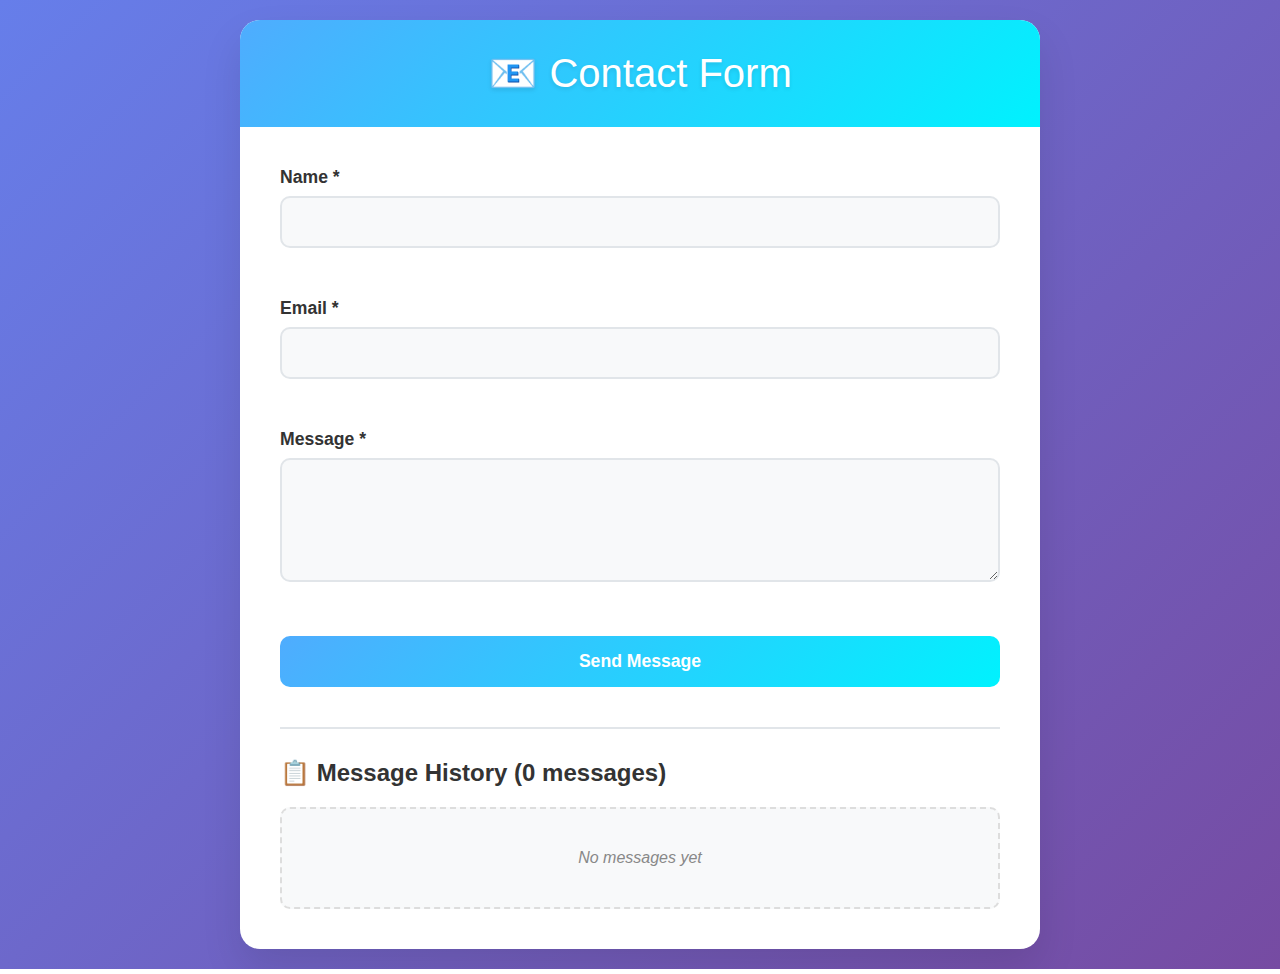
<file: contact-form/index.html>
<!DOCTYPE html>
<html lang="en">
<head>
    <meta charset="UTF-8">
    <meta name="viewport" content="width=device-width, initial-scale=1.0">
    <title>Smart Contact Form</title>
    <link rel="stylesheet" href="style.css">
</head>
<body>
    <div class="container">
        <header>
            <h1>📧 Contact Form</h1>
        </header>

        <main>
            <form id="contactForm" class="contact-form">
                <div class="form-group">
                    <label for="name">Name *</label>
                    <input type="text" id="name" name="name" required>
                    <div class="error-message" id="nameError"></div>
                </div>

                <div class="form-group">
                    <label for="email">Email *</label>
                    <input type="email" id="email" name="email" required>
                    <div class="error-message" id="emailError"></div>
                </div>

                <div class="form-group">
                    <label for="message">Message *</label>
                    <textarea id="message" name="message" rows="5" required></textarea>
                    <div class="error-message" id="messageError"></div>
                </div>

                <button type="submit" class="submit-btn">Send Message</button>
            </form>

            <div class="success-message" id="successMessage"></div>

            <section class="message-history">
                <h2>📋 Message History (<span id="messageCount">0</span> messages)</h2>
                <div id="messagesList" class="messages-list">
                    <div class="empty-state">No messages yet</div>
                </div>
            </section>
        </main>
    </div>

    <script src="script.js"></script>
</body>
</html>
</file>
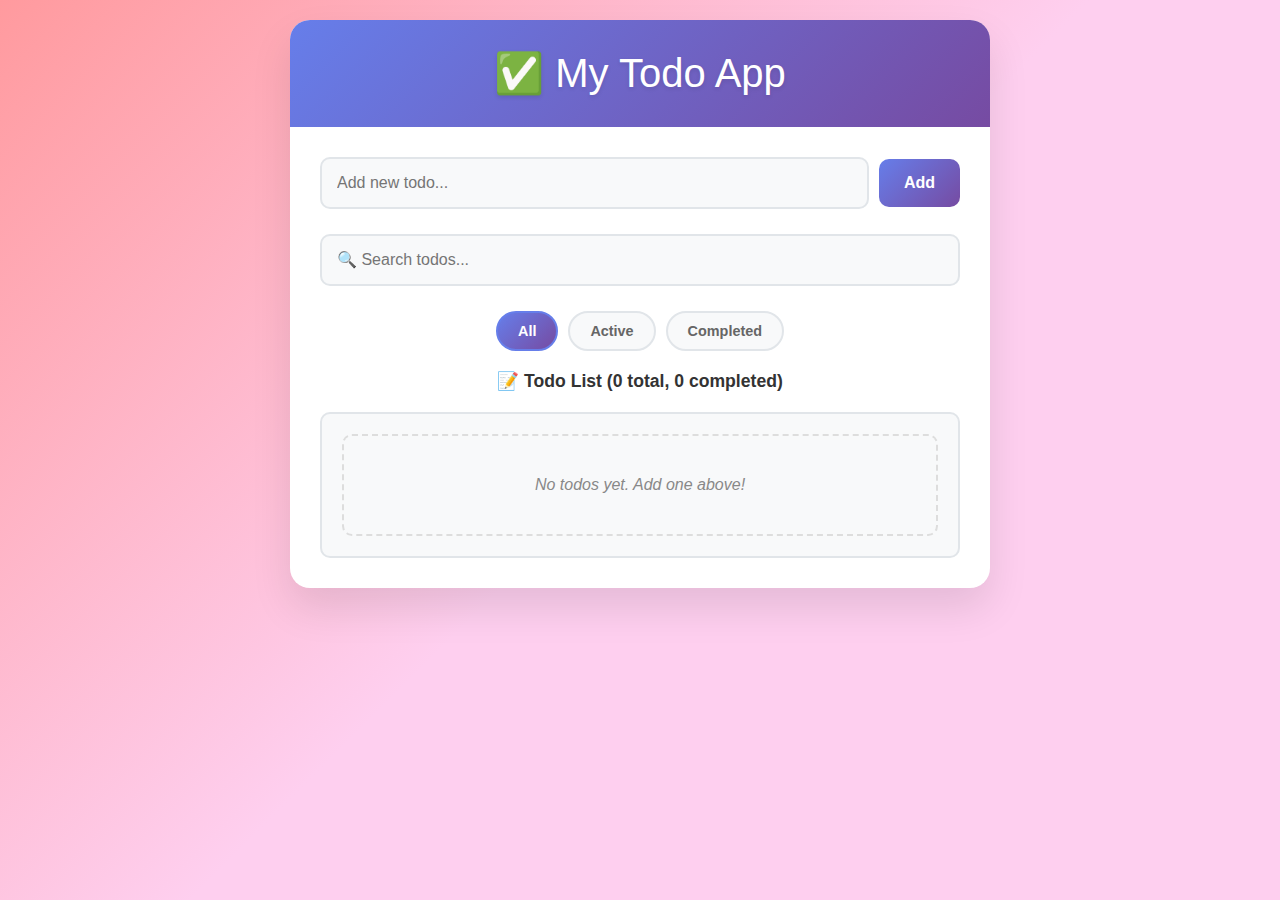
<file: todo-app/index.html>
<!DOCTYPE html>
<html lang="en">
<head>
    <meta charset="UTF-8">
    <meta name="viewport" content="width=device-width, initial-scale=1.0">
    <title>Dynamic Todo List</title>
    <link rel="stylesheet" href="style.css">
</head>
<body>
    <div class="container">
        <header>
            <h1>✅ My Todo App</h1>
        </header>

        <main>
            <div class="add-todo-section">
                <div class="input-group">
                    <input type="text" id="todoInput" placeholder="Add new todo..." maxlength="100">
                    <button id="addBtn" class="add-btn">Add</button>
                </div>
            </div>

            <div class="search-section">
                <div class="input-group">
                    <input type="text" id="searchInput" placeholder="🔍 Search todos...">
                </div>
            </div>

            <div class="filter-section">
                <div class="filter-buttons">
                    <button class="filter-btn active" data-filter="all">All</button>
                    <button class="filter-btn" data-filter="active">Active</button>
                    <button class="filter-btn" data-filter="completed">Completed</button>
                </div>
            </div>

            <div class="todo-stats">
                <span id="todoStats">📝 Todo List (0 total, 0 completed)</span>
            </div>

            <div class="todo-list-container">
                <ul id="todoList" class="todo-list">
                    <li class="empty-state">No todos yet. Add one above!</li>
                </ul>
            </div>

            <div id="noResults" class="no-results" style="display: none;">
                <p>No todos match your search criteria.</p>
            </div>
        </main>
    </div>

    <script src="script.js"></script>
</body>
</html>
</file>
<file: contact-form/style.css>
* {
    margin: 0;
    padding: 0;
    box-sizing: border-box;
}

body {
    font-family: 'Segoe UI', Tahoma, Geneva, Verdana, sans-serif;
    background: linear-gradient(135deg, #667eea 0%, #764ba2 100%);
    min-height: 100vh;
    padding: 20px;
}

.container {
    max-width: 800px;
    margin: 0 auto;
    background: white;
    border-radius: 20px;
    box-shadow: 0 20px 40px rgba(0, 0, 0, 0.1);
    overflow: hidden;
}

header {
    background: linear-gradient(135deg, #4facfe 0%, #00f2fe 100%);
    color: white;
    padding: 30px;
    text-align: center;
}

header h1 {
    font-size: 2.5rem;
    font-weight: 300;
    text-shadow: 0 2px 4px rgba(0, 0, 0, 0.1);
}

main {
    padding: 40px;
}

.contact-form {
    margin-bottom: 40px;
}

.form-group {
    margin-bottom: 25px;
}

label {
    display: block;
    margin-bottom: 8px;
    font-weight: 600;
    color: #333;
    font-size: 1.1rem;
}

input, textarea {
    width: 100%;
    padding: 15px;
    border: 2px solid #e1e5e9;
    border-radius: 10px;
    font-size: 1rem;
    transition: all 0.3s ease;
    background: #f8f9fa;
}

input:focus, textarea:focus {
    outline: none;
    border-color: #4facfe;
    background: white;
    box-shadow: 0 0 0 3px rgba(79, 172, 254, 0.1);
}

input.error, textarea.error {
    border-color: #e74c3c;
    background: #fdf2f2;
}

.error-message {
    color: #e74c3c;
    font-size: 0.9rem;
    margin-top: 5px;
    min-height: 20px;
    opacity: 0;
    transition: opacity 0.3s ease;
}

.error-message.show {
    opacity: 1;
}

.submit-btn {
    background: linear-gradient(135deg, #4facfe 0%, #00f2fe 100%);
    color: white;
    border: none;
    padding: 15px 40px;
    border-radius: 10px;
    font-size: 1.1rem;
    font-weight: 600;
    cursor: pointer;
    transition: all 0.3s ease;
    width: 100%;
}

.submit-btn:hover {
    transform: translateY(-2px);
    box-shadow: 0 10px 20px rgba(79, 172, 254, 0.3);
}

.submit-btn:active {
    transform: translateY(0);
}

.submit-btn:disabled {
    background: #bdc3c7;
    cursor: not-allowed;
    transform: none;
    box-shadow: none;
}

.success-message {
    background: #d4edda;
    color: #155724;
    padding: 15px;
    border-radius: 10px;
    margin-bottom: 20px;
    border: 1px solid #c3e6cb;
    display: none;
}

.success-message.show {
    display: block;
    animation: slideIn 0.3s ease;
}

@keyframes slideIn {
    from {
        opacity: 0;
        transform: translateY(-10px);
    }
    to {
        opacity: 1;
        transform: translateY(0);
    }
}

.message-history {
    border-top: 2px solid #e1e5e9;
    padding-top: 30px;
}

.message-history h2 {
    color: #333;
    margin-bottom: 20px;
    font-size: 1.5rem;
    font-weight: 600;
}

.messages-list {
    max-height: 500px;
    overflow-y: auto;
}

.message-item {
    background: #f8f9fa;
    border: 1px solid #e1e5e9;
    border-radius: 10px;
    padding: 20px;
    margin-bottom: 15px;
    transition: all 0.3s ease;
    position: relative;
}

.message-item:hover {
    transform: translateY(-2px);
    box-shadow: 0 5px 15px rgba(0, 0, 0, 0.1);
}

.message-header {
    display: flex;
    justify-content: space-between;
    align-items: center;
    margin-bottom: 10px;
}

.message-from {
    font-weight: 600;
    color: #333;
    font-size: 1.1rem;
}

.message-email {
    color: #666;
    font-size: 0.9rem;
    margin-left: 10px;
}

.message-content {
    color: #555;
    line-height: 1.6;
    margin-bottom: 10px;
}

.message-timestamp {
    color: #888;
    font-size: 0.9rem;
    font-style: italic;
}

.delete-btn {
    background: #e74c3c;
    color: white;
    border: none;
    padding: 8px 15px;
    border-radius: 5px;
    cursor: pointer;
    font-size: 0.9rem;
    transition: all 0.3s ease;
    position: absolute;
    top: 15px;
    right: 15px;
}

.delete-btn:hover {
    background: #c0392b;
    transform: scale(1.05);
}

.empty-state {
    text-align: center;
    color: #888;
    font-style: italic;
    padding: 40px;
    background: #f8f9fa;
    border-radius: 10px;
    border: 2px dashed #ddd;
}

/* Responsive Design */
@media (max-width: 768px) {
    body {
        padding: 10px;
    }
    
    .container {
        border-radius: 10px;
    }
    
    header h1 {
        font-size: 2rem;
    }
    
    main {
        padding: 20px;
    }
    
    .message-header {
        flex-direction: column;
        align-items: flex-start;
    }
    
    .message-email {
        margin-left: 0;
        margin-top: 5px;
    }
    
    .delete-btn {
        position: static;
        margin-top: 10px;
        align-self: flex-end;
    }
}
</file>
<file: todo-app/style.css>
* {
    margin: 0;
    padding: 0;
    box-sizing: border-box;
}

body {
    font-family: 'Segoe UI', Tahoma, Geneva, Verdana, sans-serif;
    background: linear-gradient(135deg, #ff9a9e 0%, #fecfef 50%, #fecfef 100%);
    min-height: 100vh;
    padding: 20px;
}

.container {
    max-width: 700px;
    margin: 0 auto;
    background: white;
    border-radius: 20px;
    box-shadow: 0 20px 40px rgba(0, 0, 0, 0.1);
    overflow: hidden;
}

header {
    background: linear-gradient(135deg, #667eea 0%, #764ba2 100%);
    color: white;
    padding: 30px;
    text-align: center;
}

header h1 {
    font-size: 2.5rem;
    font-weight: 300;
    text-shadow: 0 2px 4px rgba(0, 0, 0, 0.1);
}

main {
    padding: 30px;
}

.add-todo-section, .search-section {
    margin-bottom: 25px;
}

.input-group {
    display: flex;
    gap: 10px;
    align-items: center;
}

input[type="text"] {
    flex: 1;
    padding: 15px;
    border: 2px solid #e1e5e9;
    border-radius: 10px;
    font-size: 1rem;
    transition: all 0.3s ease;
    background: #f8f9fa;
}

input[type="text"]:focus {
    outline: none;
    border-color: #667eea;
    background: white;
    box-shadow: 0 0 0 3px rgba(102, 126, 234, 0.1);
}

.add-btn {
    background: linear-gradient(135deg, #667eea 0%, #764ba2 100%);
    color: white;
    border: none;
    padding: 15px 25px;
    border-radius: 10px;
    font-size: 1rem;
    font-weight: 600;
    cursor: pointer;
    transition: all 0.3s ease;
    white-space: nowrap;
}

.add-btn:hover {
    transform: translateY(-2px);
    box-shadow: 0 10px 20px rgba(102, 126, 234, 0.3);
}

.add-btn:active {
    transform: translateY(0);
}

.add-btn:disabled {
    background: #bdc3c7;
    cursor: not-allowed;
    transform: none;
    box-shadow: none;
}

.filter-section {
    margin-bottom: 20px;
}

.filter-buttons {
    display: flex;
    gap: 10px;
    justify-content: center;
}

.filter-btn {
    background: #f8f9fa;
    color: #666;
    border: 2px solid #e1e5e9;
    padding: 10px 20px;
    border-radius: 25px;
    font-size: 0.9rem;
    font-weight: 600;
    cursor: pointer;
    transition: all 0.3s ease;
}

.filter-btn:hover {
    background: #e9ecef;
    border-color: #667eea;
}

.filter-btn.active {
    background: linear-gradient(135deg, #667eea 0%, #764ba2 100%);
    color: white;
    border-color: #667eea;
}

.todo-stats {
    text-align: center;
    margin-bottom: 20px;
    font-size: 1.1rem;
    font-weight: 600;
    color: #333;
}

.todo-list-container {
    max-height: 500px;
    overflow-y: auto;
    border: 2px solid #e1e5e9;
    border-radius: 10px;
    background: #f8f9fa;
}

.todo-list {
    list-style: none;
    padding: 0;
    margin: 0;
}

.todo-item {
    display: flex;
    align-items: center;
    padding: 15px 20px;
    border-bottom: 1px solid #e1e5e9;
    background: white;
    transition: all 0.3s ease;
    position: relative;
}

.todo-item:last-child {
    border-bottom: none;
}

.todo-item:hover {
    background: #f8f9fa;
    transform: translateX(5px);
}

.todo-item.completed {
    background: #f0f8f0;
    opacity: 0.7;
}

.todo-checkbox {
    width: 20px;
    height: 20px;
    margin-right: 15px;
    cursor: pointer;
    accent-color: #667eea;
}

.todo-text {
    flex: 1;
    font-size: 1rem;
    color: #333;
    word-wrap: break-word;
    line-height: 1.4;
}

.todo-item.completed .todo-text {
    text-decoration: line-through;
    color: #666;
}

.todo-timestamp {
    font-size: 0.8rem;
    color: #888;
    margin-right: 10px;
    white-space: nowrap;
}

.delete-btn {
    background: #e74c3c;
    color: white;
    border: none;
    padding: 8px 12px;
    border-radius: 5px;
    cursor: pointer;
    font-size: 0.8rem;
    transition: all 0.3s ease;
    opacity: 0;
}

.todo-item:hover .delete-btn {
    opacity: 1;
}

.delete-btn:hover {
    background: #c0392b;
    transform: scale(1.05);
}

.empty-state {
    text-align: center;
    color: #888;
    font-style: italic;
    padding: 40px;
    background: #f8f9fa;
    border-radius: 10px;
    border: 2px dashed #ddd;
    margin: 20px;
}

.no-results {
    text-align: center;
    color: #888;
    font-style: italic;
    padding: 30px;
    background: #f8f9fa;
    border-radius: 10px;
    border: 2px dashed #ddd;
    margin: 20px;
}

/* Animation for new todos */
.todo-item.new {
    animation: slideInFromTop 0.3s ease;
}

@keyframes slideInFromTop {
    from {
        opacity: 0;
        transform: translateY(-20px);
    }
    to {
        opacity: 1;
        transform: translateY(0);
    }
}

/* Animation for completed todos */
.todo-item.completing {
    animation: completeAnimation 0.5s ease;
}

@keyframes completeAnimation {
    0% {
        transform: scale(1);
    }
    50% {
        transform: scale(1.05);
        background: #d4edda;
    }
    100% {
        transform: scale(1);
    }
}

/* Responsive Design */
@media (max-width: 768px) {
    body {
        padding: 10px;
    }
    
    .container {
        border-radius: 10px;
    }
    
    header h1 {
        font-size: 2rem;
    }
    
    main {
        padding: 20px;
    }
    
    .input-group {
        flex-direction: column;
    }
    
    .add-btn {
        width: 100%;
    }
    
    .filter-buttons {
        flex-wrap: wrap;
    }
    
    .todo-item {
        flex-direction: column;
        align-items: flex-start;
        gap: 10px;
    }
    
    .todo-checkbox {
        margin-right: 0;
        margin-bottom: 5px;
    }
    
    .todo-timestamp {
        margin-right: 0;
        margin-bottom: 5px;
    }
    
    .delete-btn {
        opacity: 1;
        align-self: flex-end;
    }
}
</file>
